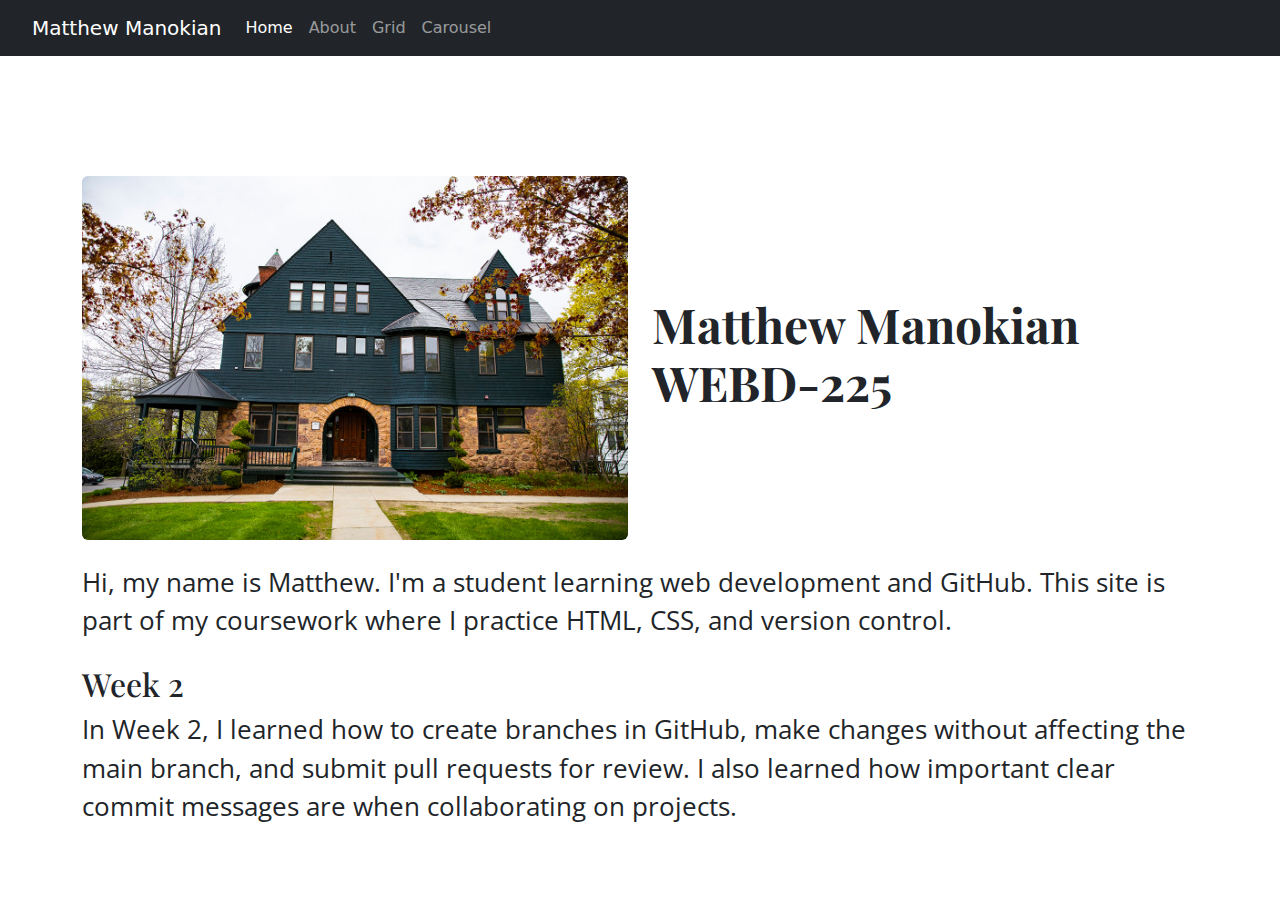
<file: index.html>
<!doctype html>
<html lang="en">
<head>
  <meta charset="utf-8">
  <meta name="viewport" content="width=device-width, initial-scale=1">
  <title>Home - Matthew Manokian</title>

  <link href="https://cdn.jsdelivr.net/npm/bootstrap@5.3.3/dist/css/bootstrap.min.css" rel="stylesheet">
  <link href="css/styles.css" rel="stylesheet">
  <link rel="icon" href="images/favicon.ico">
</head>

<body>
  <nav class="navbar navbar-expand-md navbar-dark bg-dark fixed-top">
    <div class="container-fluid">
      <a class="navbar-brand" href="index.html">Matthew Manokian</a>

      <button
        class="navbar-toggler"
        type="button"
        data-bs-toggle="collapse"
        data-bs-target="#navbarMain"
        aria-controls="navbarMain"
        aria-expanded="false"
        aria-label="Toggle navigation"
      >
        <span class="navbar-toggler-icon"></span>
      </button>

      <div class="collapse navbar-collapse" id="navbarMain">
        <ul class="navbar-nav me-auto mb-2 mb-md-0">
          <li class="nav-item">
            <a class="nav-link active" href="index.html">Home</a>
          </li>

          <li class="nav-item">
            <a class="nav-link" href="about.html">About</a>
          </li>

          <li class="nav-item">
            <a class="nav-link" href="grid.html">Grid</a>
          </li>

          <li class="nav-item">
            <a class="nav-link" href="carousel.html">Carousel</a>
          </li>
        </ul>
      </div>
    </div>
  </nav>

  <main class="container pt-5 mt-5">
    <div class="row align-items-center mb-4">
      <div class="col-md-6 text-center">
        <img src="images/house.jpg" class="img-fluid rounded" alt="Homepage image">
      </div>

      <div class="col-md-6">
        <h1 class="display-5 fw-bold">
          Matthew Manokian<br>
          WEBD-225
        </h1>
      </div>
    </div>

    <p class="mt-3">
      Hi, my name is Matthew. I'm a student learning web development and GitHub.
      This site is part of my coursework where I practice HTML, CSS, and version control.
    </p>

    <article class="mt-4">
      <h2>Week 2</h2>
      <p>
        In Week 2, I learned how to create branches in GitHub, make changes without affecting the main branch,
        and submit pull requests for review. I also learned how important clear commit messages are when collaborating on projects.
      </p>
    </article>
  </main>

  <script src="https://cdn.jsdelivr.net/npm/bootstrap@5.3.3/dist/js/bootstrap.bundle.min.js"></script>
</body>
</html>
</file>
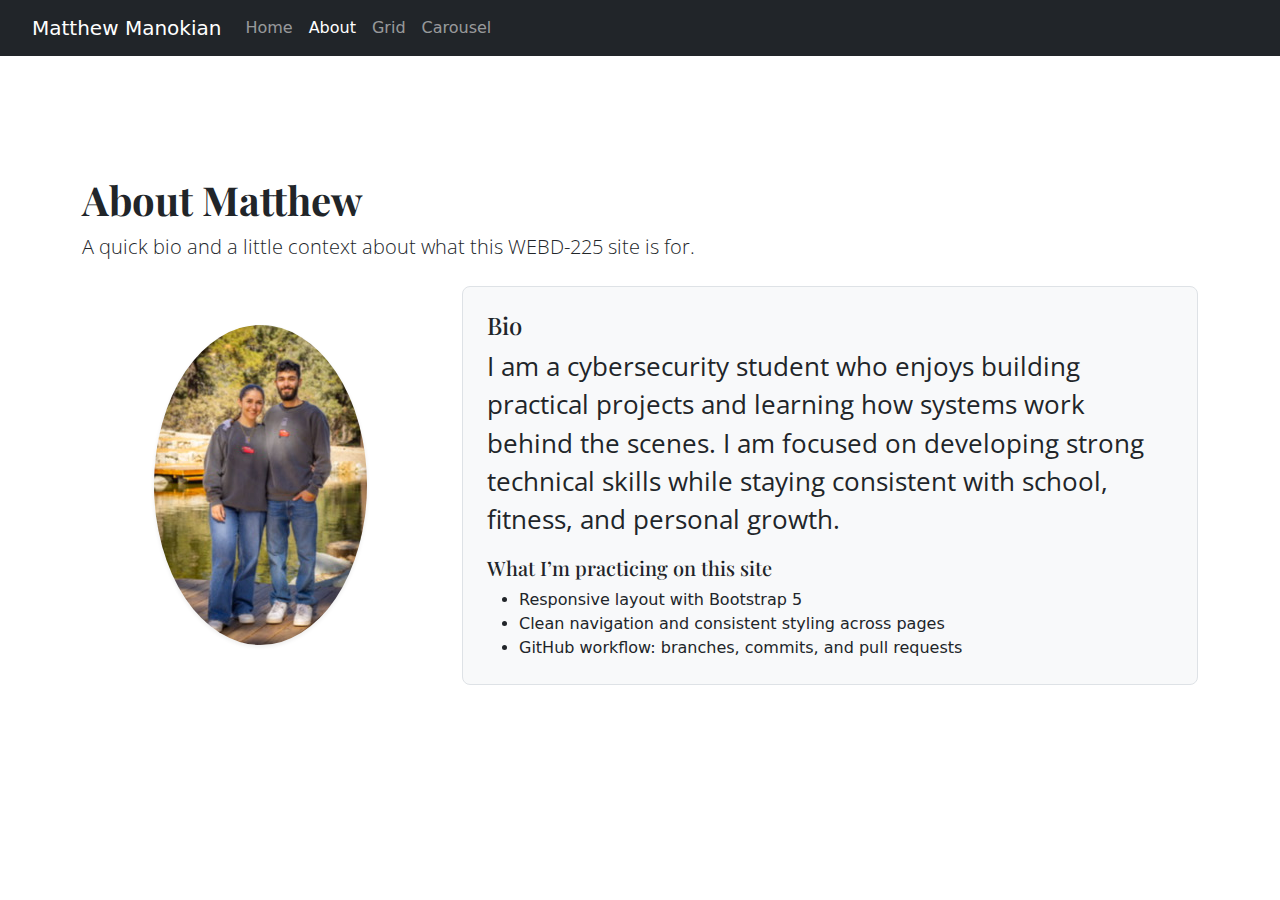
<file: about.html>
<!doctype html>
<html lang="en">
<head>
  <meta charset="utf-8">
  <meta name="viewport" content="width=device-width, initial-scale=1">
  <title>About - Matthew Manokian</title>

  <link href="https://cdn.jsdelivr.net/npm/bootstrap@5.3.3/dist/css/bootstrap.min.css" rel="stylesheet">
  <link href="css/styles.css" rel="stylesheet">
  <link rel="icon" href="images/favicon.ico">
</head>

<body>
  <nav class="navbar navbar-expand-md navbar-dark bg-dark fixed-top">
    <div class="container-fluid">
      <a class="navbar-brand" href="index.html">Matthew Manokian</a>

      <button
        class="navbar-toggler"
        type="button"
        data-bs-toggle="collapse"
        data-bs-target="#navbarMain"
        aria-controls="navbarMain"
        aria-expanded="false"
        aria-label="Toggle navigation"
      >
        <span class="navbar-toggler-icon"></span>
      </button>

      <div class="collapse navbar-collapse" id="navbarMain">
        <ul class="navbar-nav me-auto mb-2 mb-md-0">
          <li class="nav-item">
            <a class="nav-link" href="index.html">Home</a>
          </li>

          <li class="nav-item">
            <a class="nav-link active" aria-current="page" href="about.html">About</a>
          </li>

          <li class="nav-item">
            <a class="nav-link" href="grid.html">Grid</a>
          </li>

          <li class="nav-item">
            <a class="nav-link" href="carousel.html">Carousel</a>
          </li>
        </ul>
      </div>
    </div>
  </nav>

  <main class="container pt-5 mt-5">
    <header class="mb-4">
      <h1 class="display-6 fw-bold">About Matthew</h1>
      <p class="lead mb-0">
        A quick bio and a little context about what this WEBD-225 site is for.
      </p>
    </header>

    <section class="row g-4 align-items-center">
      <div class="col-md-4 text-center">
        <img
          src="images/img1.JPEG"
          alt="Photo of Matthew Manokian"
          class="img-fluid rounded-circle shadow-sm"
          style="max-width: 220px;"
        >
      </div>

      <div class="col-md-8">
        <div class="p-4 border rounded-3 bg-light">
          <h2 class="h4">Bio</h2>
          <p class="mb-3">
            I am a cybersecurity student who enjoys building practical projects and learning how systems work behind the scenes.
            I am focused on developing strong technical skills while staying consistent with school, fitness, and personal growth.
          </p>

          <h2 class="h5">What I’m practicing on this site</h2>
          <ul class="mb-0">
            <li>Responsive layout with Bootstrap 5</li>
            <li>Clean navigation and consistent styling across pages</li>
            <li>GitHub workflow: branches, commits, and pull requests</li>
          </ul>
        </div>
      </div>
    </section>
  </main>

  <script src="https://cdn.jsdelivr.net/npm/bootstrap@5.3.3/dist/js/bootstrap.bundle.min.js"></script>
</body>
</html>
</file>
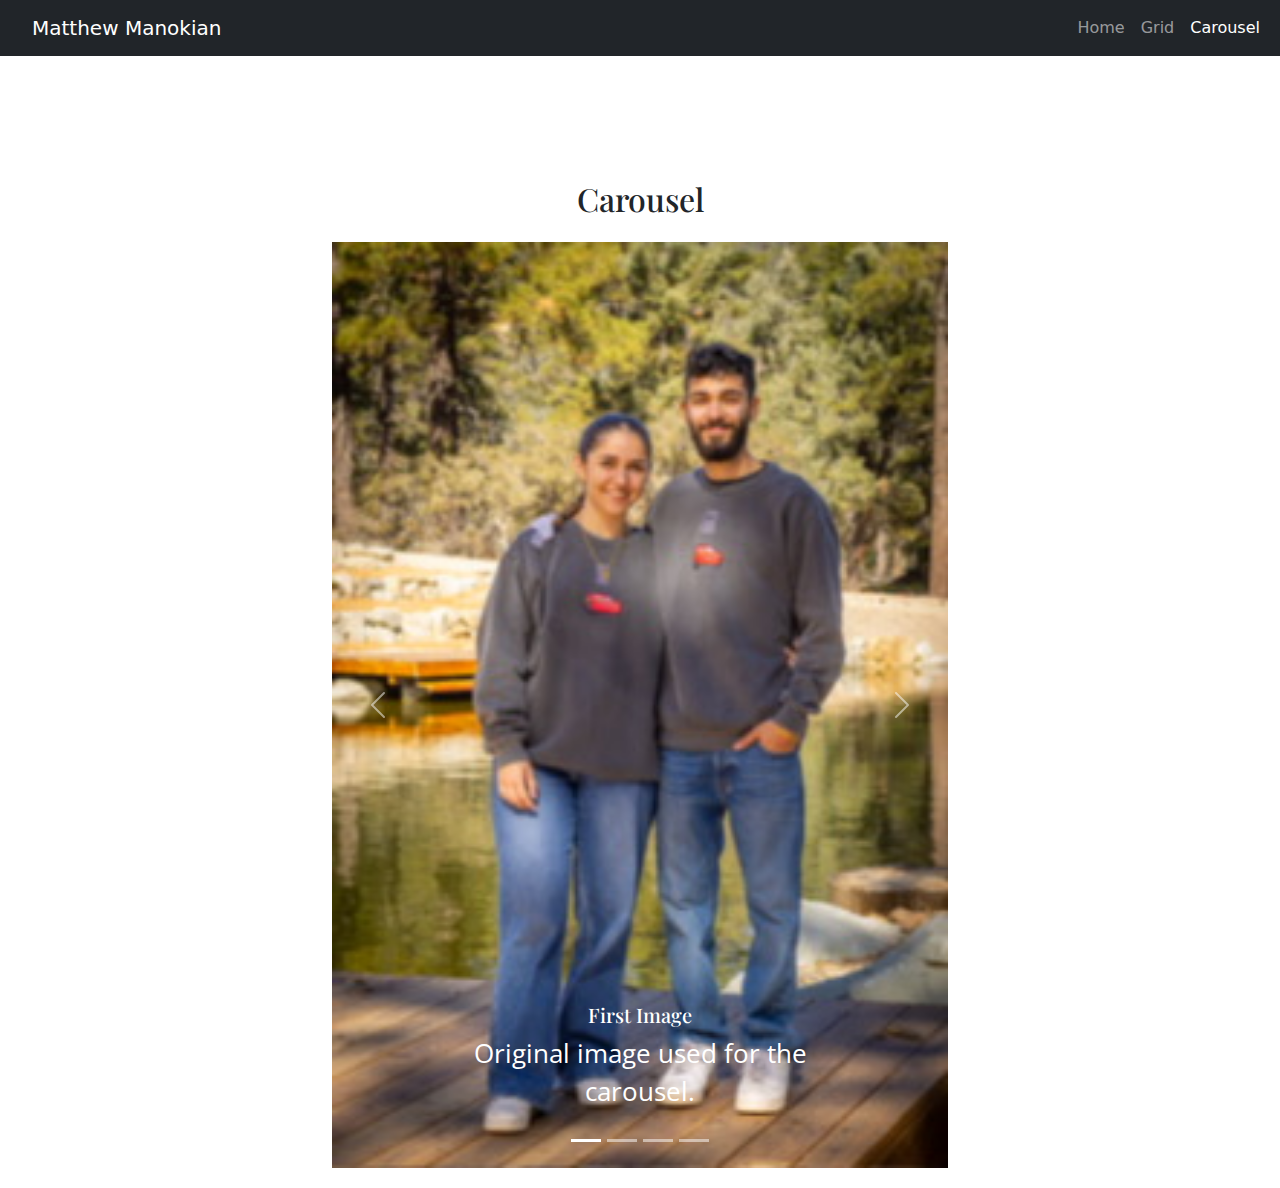
<file: carousel.html>
<!doctype html>
<html lang="en">
<head>
  <meta charset="utf-8">
  <meta name="viewport" content="width=device-width, initial-scale=1">
  <title>Carousel</title>
  <link href="https://cdn.jsdelivr.net/npm/bootstrap@5.3.3/dist/css/bootstrap.min.css" rel="stylesheet">
  <link href="css/styles.css" rel="stylesheet">
</head>

<body>

<nav class="navbar navbar-expand-md navbar-dark bg-dark fixed-top">
  <div class="container-fluid">
    <a class="navbar-brand" href="index.html">Matthew Manokian</a>
    <button class="navbar-toggler" type="button" data-bs-toggle="collapse" data-bs-target="#mainNav">
      <span class="navbar-toggler-icon"></span>
    </button>
    <div class="collapse navbar-collapse" id="mainNav">
      <ul class="navbar-nav ms-auto">
        <li class="nav-item">
          <a class="nav-link" href="index.html">Home</a>
        </li>
        <li class="nav-item">
          <a class="nav-link" href="grid.html">Grid</a>
        </li>
        <li class="nav-item">
          <a class="nav-link active" href="carousel.html">Carousel</a>
        </li>
      </ul>
    </div>
  </div>
</nav>

<main class="container-fluid" style="margin-top:80px;">
  <h2 class="text-center mb-4">Carousel</h2>

  <div id="myCarousel" class="carousel slide" data-bs-ride="carousel">

    <div class="carousel-indicators">
      <button type="button" data-bs-target="#myCarousel" data-bs-slide-to="0" class="active"></button>
      <button type="button" data-bs-target="#myCarousel" data-bs-slide-to="1"></button>
      <button type="button" data-bs-target="#myCarousel" data-bs-slide-to="2"></button>
      <button type="button" data-bs-target="#myCarousel" data-bs-slide-to="3"></button>
    </div>

    <div class="carousel-inner">
      <div class="carousel-item active">
        <img src="images/img1.JPEG" class="d-block w-100" alt="Image 1">
        <div class="carousel-caption d-none d-md-block">
          <h5>First Image</h5>
          <p>Original image used for the carousel.</p>
        </div>
      </div>

      <div class="carousel-item">
        <img src="images/img2.jpeg" class="d-block w-100" alt="Image 2">
        <div class="carousel-caption d-none d-md-block">
          <h5>Second Image</h5>
          <p>Original image used for the carousel.</p>
        </div>
      </div>

      <div class="carousel-item">
        <img src="images/img3.jpeg" class="d-block w-100" alt="Image 3">
        <div class="carousel-caption d-none d-md-block">
          <h5>Third Image</h5>
          <p>Original image used for the carousel.</p>
        </div>
      </div>

      <div class="carousel-item">
        <img src="images/img4.JPG" class="d-block w-100" alt="Image 4">
        <div class="carousel-caption d-none d-md-block">
          <h5>Fourth Image</h5>
          <p>Original image used for the carousel.</p>
        </div>
      </div>
    </div>

    <button class="carousel-control-prev" type="button" data-bs-target="#myCarousel" data-bs-slide="prev">
      <span class="carousel-control-prev-icon"></span>
    </button>

    <button class="carousel-control-next" type="button" data-bs-target="#myCarousel" data-bs-slide="next">
      <span class="carousel-control-next-icon"></span>
    </button>

  </div>
</main>

<script src="https://cdn.jsdelivr.net/npm/bootstrap@5.3.3/dist/js/bootstrap.bundle.min.js"></script>

</body>
</html>
</file>
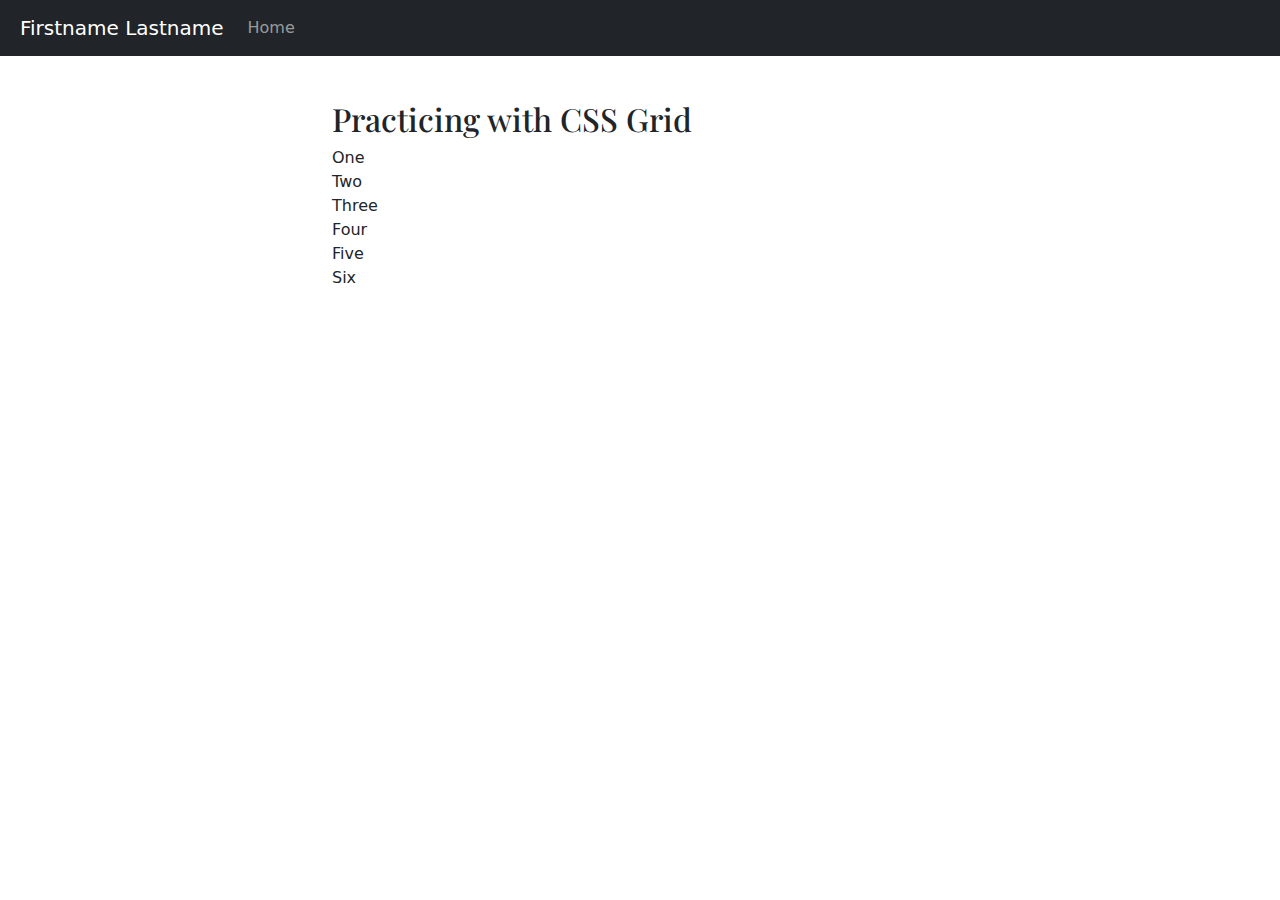
<file: grid.html>
<!doctype html>
<html lang="en">
<head>
  <meta charset="utf-8">
  <meta name="viewport" content="width=device-width, initial-scale=1, shrink-to-fit=no">
  <meta name="description" content="">
  <meta name="author" content="">
  <title>Grid: Firstname Lastname</title>
  <link rel="canonical" href="https://getbootstrap.com/docs/4.0/examples/starter-template/">
  <!-- Bootstrap core CSS -->
  <link href="css/styles.css" rel="stylesheet">

  <!-- Custom styles for this template -->
  <link href="https://cdn.jsdelivr.net/npm/bootstrap@5.3.2/dist/css/bootstrap.min.css" rel="stylesheet">
</head>
<body>
<nav class="navbar navbar-expand-md navbar-dark bg-dark fixed-top">
  <a class="navbar-brand" href="#">Firstname Lastname</a>
  <button class="navbar-toggler" type="button" data-toggle="collapse" data-target="#navbarsExampleDefault" aria-controls="navbarsExampleDefault" aria-expanded="false" aria-label="Toggle navigation">
    <span class="navbar-toggler-icon"></span>
  </button>
  <div class="collapse navbar-collapse" id="navbarsExampleDefault">
    <ul class="navbar-nav mr-auto">
      <li class="nav-item active">
        <a class="nav-link" href="index.html">Home</a>
      </li>
    </ul>
  </div>
</nav>

<main role="main" class="container-fluid">

  <h2>Practicing with CSS Grid</h2>
  <div class="wrapper">
    <div class="box1">One</div>
    <div class="box2">Two</div>
    <div class="box3">Three</div>
    <div class="box4">Four</div>
    <div class="box5">Five</div>
    <div class="box6">Six</div>
  </div>

</main><!-- /.container -->

<!-- Bootstrap core JavaScript
================================================== -->
<!-- Placed at the end of the document so the pages load faster -->
<script src="https://code.jquery.com/jquery-3.2.1.slim.min.js" integrity="sha384-KJ3o2DKtIkvYIK3UENzmM7KCkRr/rE9/Qpg6aAZGJwFDMVNA/GpGFF93hXpG5KkN" crossorigin="anonymous"></script>
<script src="https://cdn.jsdelivr.net/npm/popper.js@1.12.9/dist/umd/popper.min.js" integrity="sha384-ApNbgh9B+Y1QKtv3Rn7W3mgPxhU9K/ScQsAP7hUibX39j7fakFPskvXusvfa0b4Q" crossorigin="anonymous"></script>
<script src="https://cdn.jsdelivr.net/npm/bootstrap@4.0.0/dist/js/bootstrap.min.js" integrity="sha384-JZR6Spejh4U02d8jOt6vLEHfe/JQGiRRSQQxSfFWpi1MquVdAyjUar5+76PVCmYl" crossorigin="anonymous"></script>
</body>
</html>
</file>
<file: css/styles.css>
@import url('https://fonts.googleapis.com/css2?family=Open+Sans:wght@300&family=Playfair+Display&display=swap');


/*GLOBAL*/
body {
    padding-top: 5rem;

}

h1,h2,h3,h4,h5,h6 {
    font-family: 'Playfair Display', serif;
}


main {
    padding: 20px;
}
main.container-fluid {
    width: 50%;
}

p {
    font-family: 'Open Sans', sans-serif;
    font-size: 1.6rem;
}

nav {
    margin-bottom: 120px;
}

.navbar-brand {
    margin-left: 20px;
}

button.navbar-toggler{
margin-right: 10px;
}

.home_2col {
    margin-bottom: 20px;
}

img.dibley {
    max-width: 100%
}
</file>
